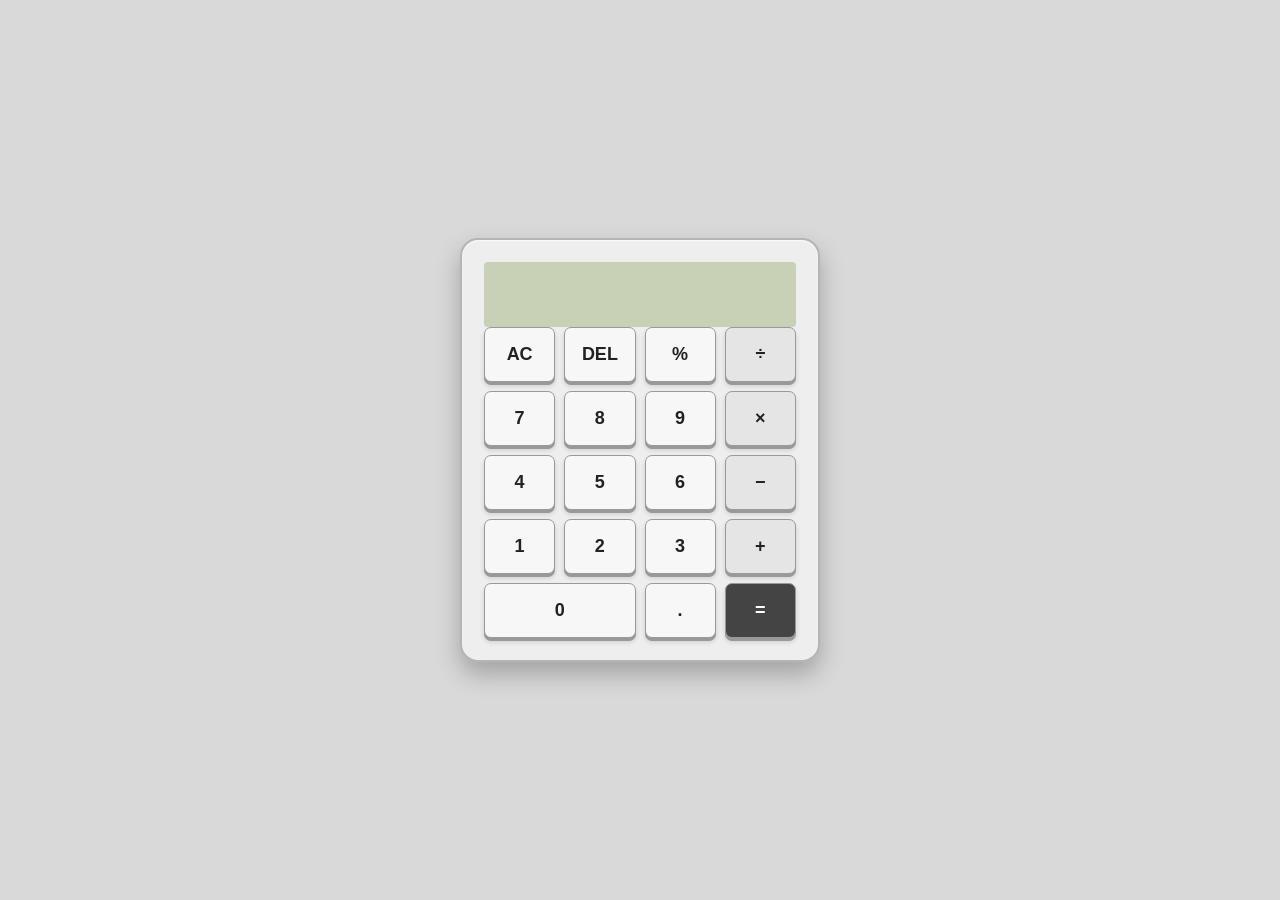
<file: 17 august 2026/Calculator/index.html>
<!DOCTYPE html>
<html lang="en">
<head>
    <meta charset="UTF-8">
    <meta name="viewport" content="width=device-width, initial-scale=1.0">
    <title>Calculator</title>
    <link rel="stylesheet" href="style.css">
</head>
<body>

    <div class="calculator">
        <input type="text" id="display" readonly>

        <div class="buttons">
            <button class="clear" onclick="clearDisplay()">AC</button>
            <button onclick="deleteLast()">DEL</button>
            <button onclick="appendValue('%')">%</button>
            <button class="operator" onclick="appendValue('/')">÷</button>

            <button onclick="appendValue('7')">7</button>
            <button onclick="appendValue('8')">8</button>
            <button onclick="appendValue('9')">9</button>
            <button class="operator" onclick="appendValue('*')">×</button>

            <button onclick="appendValue('4')">4</button>
            <button onclick="appendValue('5')">5</button>
            <button onclick="appendValue('6')">6</button>
            <button class="operator" onclick="appendValue('-')">−</button>

            <button onclick="appendValue('1')">1</button>
            <button onclick="appendValue('2')">2</button>
            <button onclick="appendValue('3')">3</button>
            <button class="operator" onclick="appendValue('+')">+</button>

            <button onclick="appendValue('0')" class="zero">0</button>
            <button onclick="appendValue('.')">.</button>
            <button class="equals" onclick="calculate()">=</button>
        </div>
    </div>

    <script src="script.js"></script>
</body>
</html>
</file>
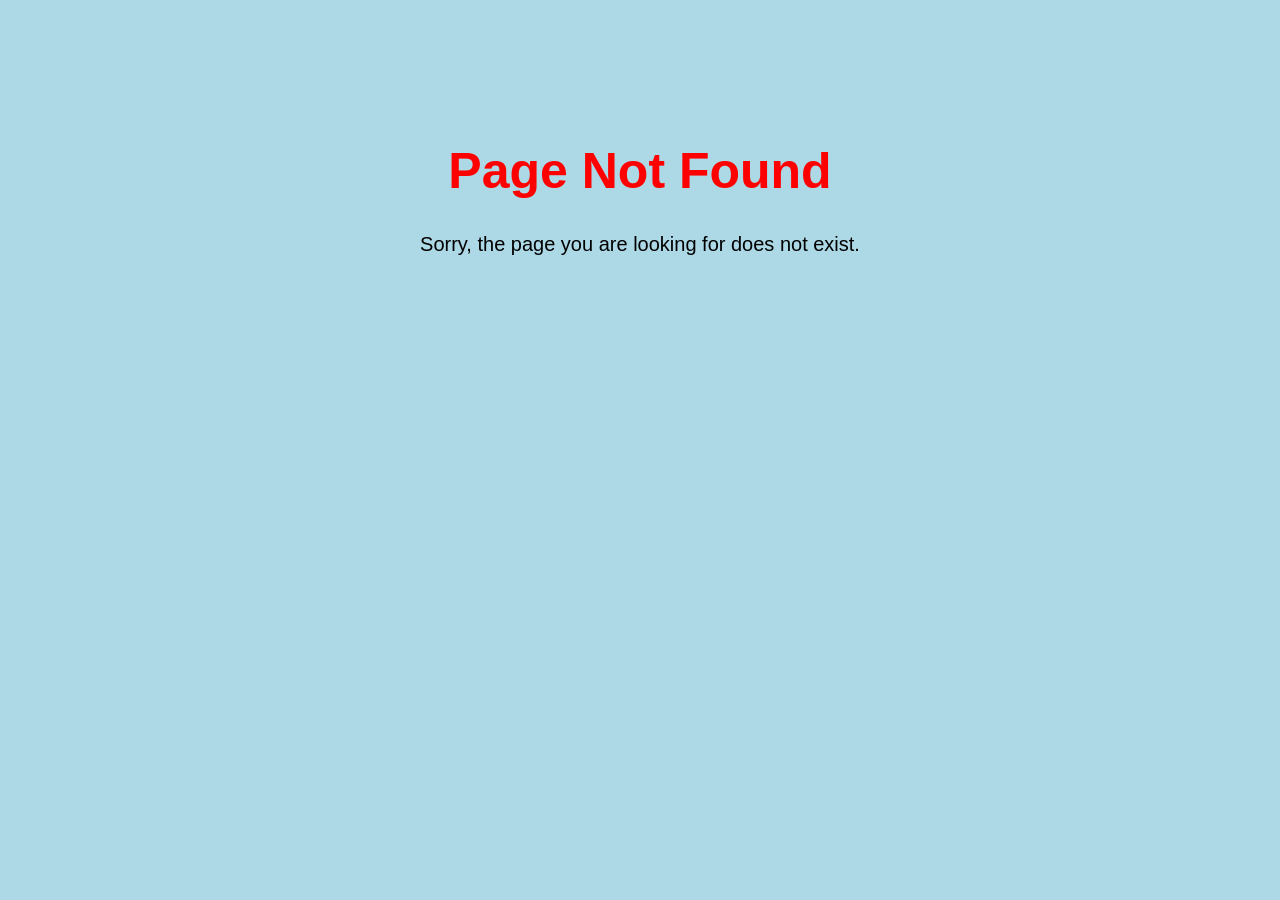
<file: Streaming/http_module/index.html>
<!DOCTYPE html>
<html>
<head>
    <title>Page Not Found</title>

    <style>
        body {
            background-color: lightblue;
            text-align: center;
            font-family: Arial, sans-serif;
            padding-top: 100px;
        }

        h1 {
            color: red;
            font-size: 50px;
        }

        p {
            color: black;
            font-size: 20px;
        }
    </style>
</head>

<body>

    <h1>Page Not Found</h1>
    <p>Sorry, the page you are looking for does not exist.</p>

</body>
</html>
</file>
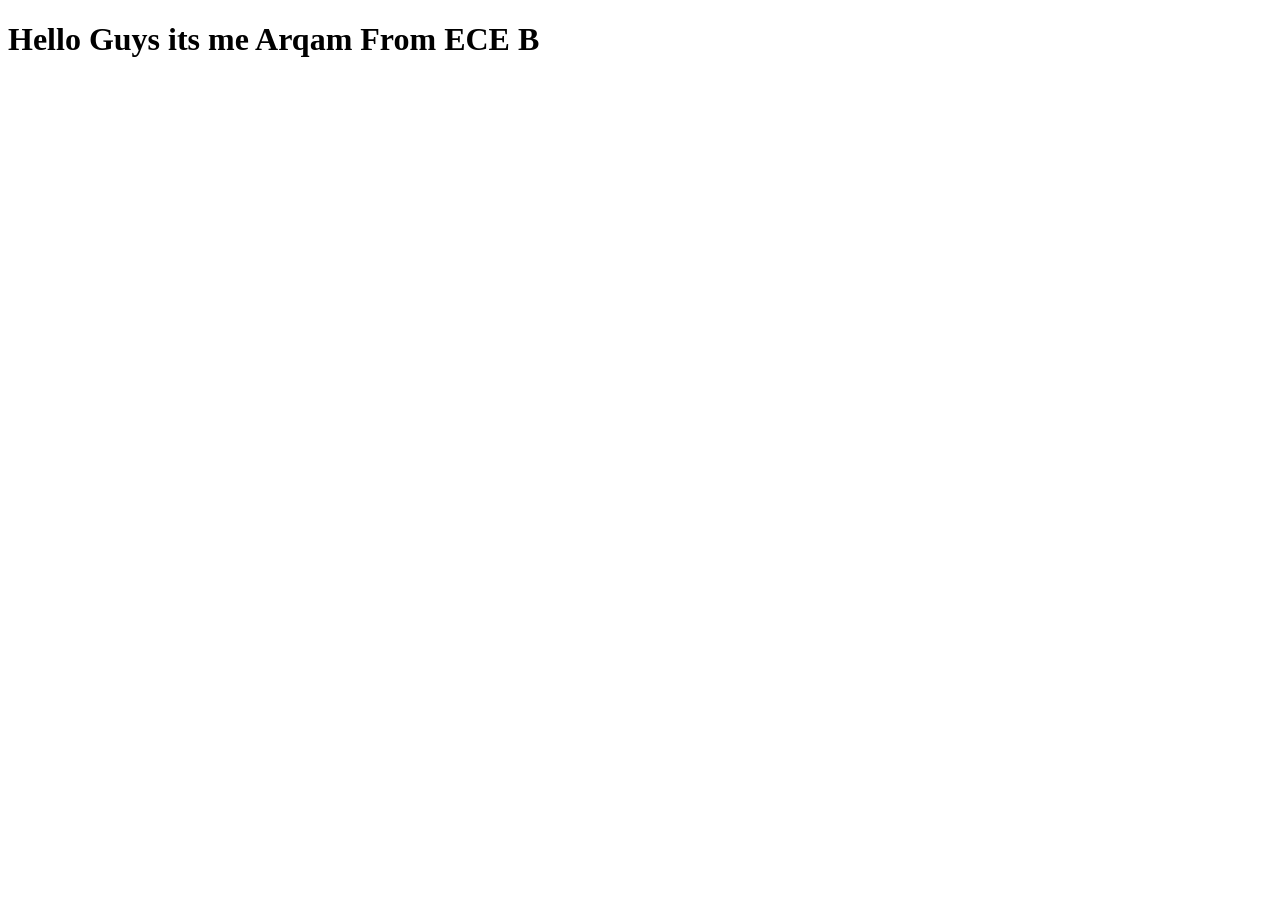
<file: 17 august 2026/main.html>
<!DOCTYPE html>
<html lang="en">
<head>
    <meta charset="UTF-8">
    <meta name="viewport" content="width=device-width, initial-scale=1.0">
    <title>Document</title>
</head>
<body>
    <h1>Hello Guys its me Arqam From ECE B</h1>
    
</body>
<script> 
    console.log("JavaScript")
</script>
</html>
</file>
<file: 17 august 2026/Calculator/style.css>
* {
    margin: 0;
    padding: 0;
    box-sizing: border-box;
}

body {
    min-height: 100vh;
    display: flex;
    justify-content: center;
    align-items: center;
    background: #d9d9d9;
    font-family: Arial, sans-serif;
}

.calculator {
    width: 360px;
    padding: 22px;
    background: #eeeeee;
    border-radius: 18px;
    border: 2px solid #b5b5b5;

    box-shadow:
        0 12px 25px rgba(0, 0, 0, 0.25),
        inset 0 1px 2px rgba(255, 255, 255, 0.8);
}

/* Company name */
.brand {
    text-align: center;
    font-size: 22px;
    font-weight: bold;
    letter-spacing: 2px;
    color: #222;
    margin-bottom: 18px;
}

/* Display area */
.display-container {
    background: #555;
    padding: 8px;
    border-radius: 8px;
    margin-bottom: 20px;
}

#display {
    width: 100%;
    height: 65px;

    border: none;
    border-radius: 4px;

    background: #c8d0b5;
    color: #111;

    font-size: 30px;
    text-align: right;
    padding: 10px;

    outline: none;
}

/* Buttons */
.buttons {
    display: grid;
    grid-template-columns: repeat(4, 1fr);
    gap: 9px;
}

button {
    height: 55px;

    border: 1px solid #999;
    border-radius: 7px;

    background: #f7f7f7;
    color: #222;

    font-size: 18px;
    font-weight: 600;

    cursor: pointer;

    box-shadow:
        0 3px 0 #999,
        0 4px 5px rgba(0, 0, 0, 0.15);

    transition: 0.1s;
}

button:hover {
    background: #ffffff;
}

button:active {
    transform: translateY(3px);
    box-shadow: 0 0 0 #999;
}

/* Operators */
.operator {
    background: #e5e5e5;
}

/* Special buttons */
.special {
    background: #333;
    color: white;
}

.equals {
    background: #444;
    color: white;
}

/* Zero button */
.zero {
    grid-column: span 2;
}
</file>
